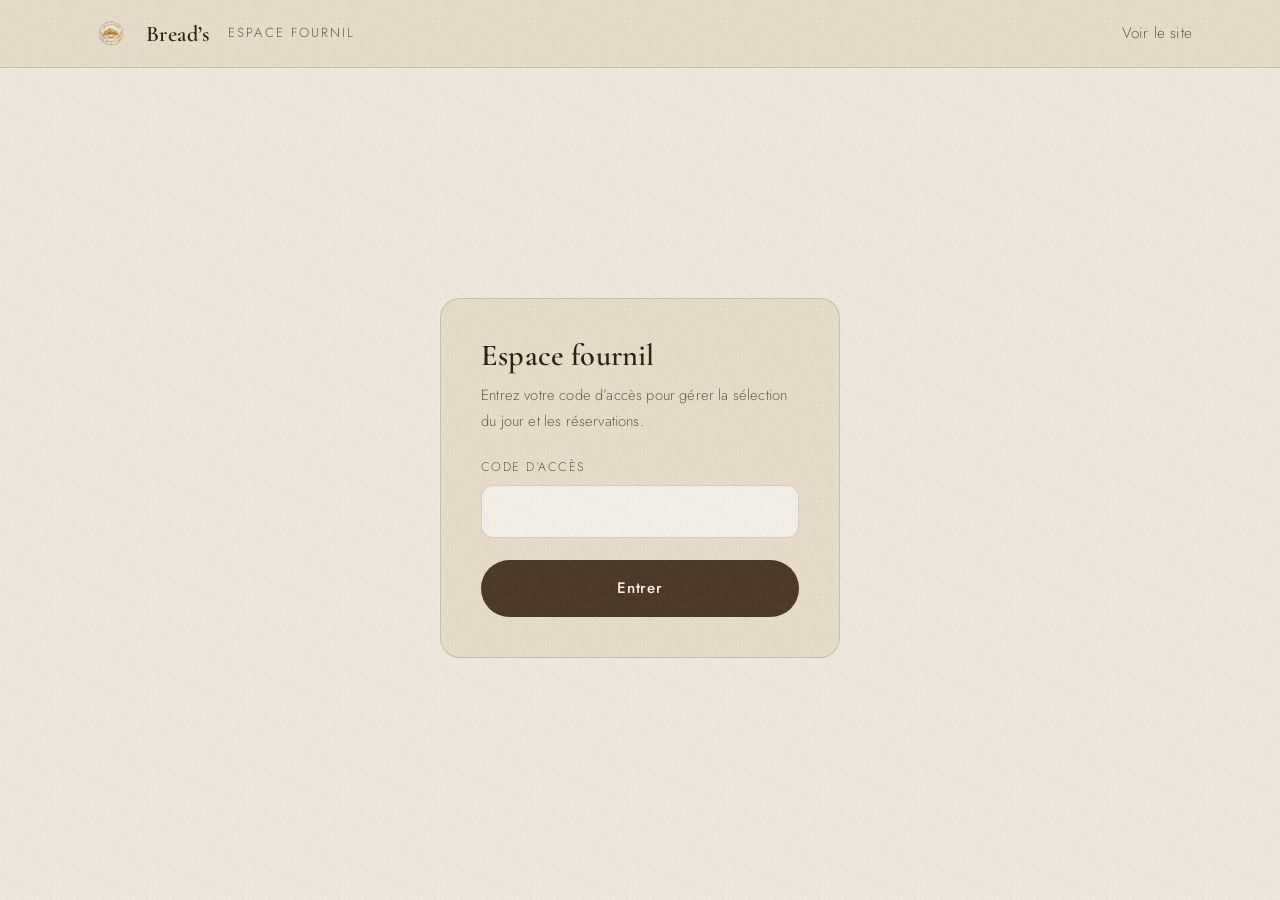
<file: admin.html>
<!doctype html>
<html lang="fr">
<head>
  <meta charset="utf-8">
  <meta name="viewport" content="width=device-width, initial-scale=1">
  <title>Espace fournil · Boulangerie Bread's</title>
  <meta name="robots" content="noindex, nofollow">
  <meta name="theme-color" content="#F2EBE0">
  <link rel="icon" type="image/webp" href="assets/logo.webp">
  <link rel="preconnect" href="https://fonts.googleapis.com">
  <link rel="preconnect" href="https://fonts.gstatic.com" crossorigin>
  <link href="https://fonts.googleapis.com/css2?family=Cormorant+Garamond:ital,wght@0,500;0,600;1,500&family=Jost:wght@300;400;500&display=swap" rel="stylesheet">
  <link rel="stylesheet" href="css/styles.css">
  <link rel="stylesheet" href="css/admin.css">
</head>
<body class="admin-page">

  <header class="admin-header">
    <div class="container admin-header-inner">
      <a class="brand" href="index.html" aria-label="Retour au site">
        <img src="assets/logo.webp" alt="" width="46" height="46">
        <span class="brand-name">Bread&rsquo;s</span>
      </a>
      <p class="admin-title">Espace fournil</p>
      <a class="link-quiet" href="index.html">Voir le site</a>
    </div>
  </header>

  <!-- Écran de verrouillage -->
  <main class="admin-lock container" id="admin-lock">
    <form class="lock-card" id="lock-form">
      <h1>Espace fournil</h1>
      <p>Entrez votre code d&rsquo;accès pour gérer la sélection du jour et les réservations.</p>
      <div class="field">
        <label for="lock-pin">Code d&rsquo;accès</label>
        <input id="lock-pin" type="password" inputmode="numeric" autocomplete="off" required>
      </div>
      <p class="reserve-error" id="lock-error" role="alert" hidden>Code incorrect.</p>
      <button class="btn btn-solid" type="submit">Entrer</button>
    </form>
  </main>

  <!-- Application -->
  <main class="admin-app container" id="admin-app" hidden>

    <p class="demo-note">Mode démo&nbsp;: les données sont enregistrées dans ce navigateur uniquement.</p>

    <div class="admin-tabs" role="tablist" aria-label="Sections">
      <button class="admin-tab is-active" type="button" role="tab" aria-selected="true" data-tab="orders" id="tab-orders">
        Commandes <span class="tab-badge" id="orders-badge" hidden></span>
      </button>
      <button class="admin-tab" type="button" role="tab" aria-selected="false" data-tab="products" id="tab-products">
        Produits du jour
      </button>
      <button class="admin-tab" type="button" role="tab" aria-selected="false" data-tab="requests" id="tab-requests">
        Demandes sur-mesure <span class="tab-badge" id="requests-badge" hidden></span>
      </button>
    </div>

    <!-- Commandes / réservations -->
    <section class="admin-panel" id="panel-orders" role="tabpanel" aria-labelledby="tab-orders">
      <div class="panel-head">
        <h2>Réservations</h2>
        <div class="chip-row" id="orders-filter">
          <button class="chip is-active" type="button" data-filter="active">En cours</button>
          <button class="chip" type="button" data-filter="history">Historique</button>
        </div>
      </div>
      <div class="orders-list" id="orders-list"></div>
      <p class="admin-empty" id="orders-empty" hidden>Aucune réservation pour le moment.</p>
    </section>

    <!-- Produits du jour -->
    <section class="admin-panel" id="panel-products" role="tabpanel" aria-labelledby="tab-products" hidden>
      <div class="panel-head">
        <h2>Sélection du jour</h2>
        <button class="btn btn-solid btn-sm" type="button" id="product-add">Ajouter un produit</button>
      </div>
      <p class="panel-hint">Ce que vous activez ici apparaît immédiatement dans «&nbsp;La sélection du jour&nbsp;» du site.</p>
      <div class="products-list" id="products-list"></div>
    </section>

    <!-- Demandes sur-mesure -->
    <section class="admin-panel" id="panel-requests" role="tabpanel" aria-labelledby="tab-requests" hidden>
      <div class="panel-head">
        <h2>Demandes sur-mesure</h2>
      </div>
      <p class="panel-hint">Les projets envoyés depuis «&nbsp;Le gâteau de vos grands jours&nbsp;»&nbsp;: rappelez le client pour en discuter, puis marquez la demande traitée.</p>
      <div class="orders-list" id="requests-list"></div>
      <p class="admin-empty" id="requests-empty" hidden>Aucune demande pour le moment.</p>
    </section>
  </main>

  <!-- Fiche produit (création / édition) -->
  <dialog class="reserve" id="product-dialog" aria-labelledby="product-dialog-title">
    <button class="reserve-close" type="button" id="product-dialog-close" aria-label="Fermer">
      <svg class="icon" viewBox="0 0 24 24" aria-hidden="true"><path d="M6 6l12 12M18 6 6 18"/></svg>
    </button>
    <h2 id="product-dialog-title">Produit</h2>
    <form id="product-form">
      <input type="hidden" name="id">
      <div class="field">
        <label for="pf-name">Nom&nbsp;*</label>
        <input id="pf-name" name="name" type="text" required>
      </div>
      <div class="field">
        <label for="pf-desc">Description courte</label>
        <input id="pf-desc" name="desc" type="text">
      </div>
      <div class="field-row">
        <div class="field">
          <label for="pf-price">Prix (€)&nbsp;*</label>
          <input id="pf-price" name="price" type="number" min="0" step="0.01" required>
        </div>
        <div class="field">
          <label for="pf-stock">Quantité du jour&nbsp;*</label>
          <input id="pf-stock" name="stock" type="number" min="0" step="1" required>
        </div>
      </div>
      <div class="field">
        <label for="pf-photo">Photo (URL)</label>
        <input id="pf-photo" name="photo" type="url" placeholder="https://…">
      </div>
      <div class="field field-check">
        <label><input id="pf-visible" name="visible" type="checkbox" checked> Visible sur le site</label>
      </div>
      <button class="btn btn-solid reserve-submit" type="submit">Enregistrer</button>
    </form>
  </dialog>

  <script src="js/store.js" defer></script>
  <script src="js/admin.js" defer></script>
</body>
</html>
</file>
<file: css/styles.css>
/* ==========================================================================
   Boulangerie Bread's — one-page artisanale beige & premium
   ========================================================================== */

/* ---------- Tokens ---------- */
:root {
  --bg: #F2EBE0;
  --bg-2: #E9DECB;
  --cream: #FBF6EC;
  --accent: #4A3826;             /* brun foncé — boutons et accents forts */
  --accent-strong: #8A5D24;      /* caramel lisible sur beige */
  --accent-deep: #8A5D24;        /* caramel lisible sur crème */
  --ink: #2B2014;
  --ink-dark: #33271B;
  --muted: #6B5B45;              /* ≥ 5:1 sur --bg et --bg-2 */
  --muted-dark: #6B5B45;         /* ≥ 5:1 sur --cream */
  --hairline: rgba(51, 39, 27, 0.16);
  --hairline-dark: rgba(51, 39, 27, 0.18);

  --font-display: "Cormorant Garamond", Georgia, serif;
  --font-body: "Jost", "Avenir Next", Avenir, sans-serif;

  --ease: cubic-bezier(0.22, 1, 0.36, 1);     /* ease-out-quint */

  --container: 1200px;
  --gutter: clamp(20px, 4vw, 48px);
  --section-y: clamp(96px, 14vh, 168px);

  --radius-md: 20px;
  --radius-lg: 28px;

  --z-header: 20;
  --z-grain: 40;
}

/* ---------- Reset & base ---------- */
*, *::before, *::after { box-sizing: border-box; }

/* l'attribut hidden doit gagner sur tout display posé en CSS */
[hidden] { display: none !important; }

html {
  scroll-behavior: smooth;
}

body {
  margin: 0;
  background-color: var(--bg);
  color: var(--ink);
  font-family: var(--font-body);
  font-weight: 300;
  font-size: 1.0625rem;
  line-height: 1.75;
  letter-spacing: 0.01em;
  font-kerning: normal;
  -webkit-font-smoothing: antialiased;
  text-rendering: optimizeLegibility;
}

/* Grain subtil sur toute la page (au-dessus du contenu, sous les dialogs) */
body::after {
  content: "";
  position: fixed;
  inset: 0;
  background: url("../assets/grain.png") repeat;
  opacity: 0.5;
  pointer-events: none;
  z-index: var(--z-grain);
}

img { display: block; max-width: 100%; height: auto; }

h1, h2, h3 {
  font-family: var(--font-display);
  font-weight: 600;
  line-height: 1.12;
  margin: 0;
  text-wrap: balance;
}

p { margin: 0; max-width: 65ch; }

a { color: inherit; text-decoration: none; }

button {
  font: inherit;
  color: inherit;
  background: none;
  border: none;
  padding: 0;
  cursor: pointer;
}

ul, ol { margin: 0; padding: 0; list-style: none; }

figure { margin: 0; }

:focus-visible {
  outline: 2px solid var(--accent);
  outline-offset: 3px;
  border-radius: 4px;
}

::selection { background: var(--accent); color: var(--bg); }

.container {
  max-width: var(--container);
  margin-inline: auto;
  padding-inline: var(--gutter);
}

.section { padding-block: var(--section-y); }
.section-espresso { background-color: var(--bg-2); }

section[id] { scroll-margin-top: 96px; }

.visually-hidden {
  position: absolute;
  width: 1px; height: 1px;
  margin: -1px; padding: 0;
  overflow: hidden;
  clip-path: inset(50%);
  white-space: nowrap;
}

.skip-link {
  position: absolute;
  top: -100%;
  left: 16px;
  z-index: 60;
  padding: 0.75rem 1.5rem;
  background: var(--accent);
  color: var(--bg);
  border-radius: 999px;
  font-weight: 500;
}
.skip-link:focus-visible { top: 12px; }

.icon {
  width: 1.25em;
  height: 1.25em;
  fill: none;
  stroke: currentColor;
  stroke-width: 1.5;
  stroke-linecap: round;
  stroke-linejoin: round;
  flex-shrink: 0;
}

/* ---------- Composants partagés ---------- */
.badge {
  display: inline-flex;
  align-items: center;
  padding: 0.5rem 1.15rem;
  border: 1px solid var(--hairline);
  border-radius: 999px;
  font-size: 0.72rem;
  font-weight: 400;
  letter-spacing: 0.18em;
  text-transform: uppercase;
  color: var(--muted);
}
.badge-dark {
  border-color: var(--hairline-dark);
  color: var(--muted-dark);
}

.btn {
  display: inline-flex;
  align-items: center;
  justify-content: center;
  gap: 0.6rem;
  min-height: 44px;
  padding: 0.95rem 2.2rem;
  border-radius: 999px;
  font-weight: 500;
  font-size: 0.95rem;
  letter-spacing: 0.05em;
  transition: background-color 0.4s var(--ease), color 0.4s var(--ease),
              border-color 0.4s var(--ease), transform 0.4s var(--ease),
              box-shadow 0.4s var(--ease);
}
.btn:hover { transform: translateY(-2px); }
.btn:active { transform: translateY(0); }

.btn-solid {
  background: var(--accent);
  color: var(--cream);
}
.btn-solid:hover {
  background: #5E4731;
  box-shadow: 0 8px 24px rgba(74, 56, 38, 0.3);
}

.btn-outline {
  border: 1px solid rgba(51, 39, 27, 0.45);
  color: var(--ink);
}
.btn-outline:hover {
  border-color: var(--accent);
  color: var(--accent-strong);
}

.btn-sm { padding: 0.55rem 1.4rem; font-size: 0.85rem; }

.link-quiet {
  display: inline-flex;
  align-items: center;
  gap: 0.45rem;
  color: var(--muted);
  font-size: 0.95rem;
  border-bottom: 1px solid transparent;
  transition: color 0.4s var(--ease), border-color 0.4s var(--ease);
}
.link-quiet:hover { color: var(--accent-strong); border-color: currentColor; }

.lead {
  font-size: clamp(1.05rem, 1.4vw, 1.2rem);
  line-height: 1.75;
  color: rgba(43, 32, 20, 0.88);
}

.cta-row {
  display: flex;
  flex-wrap: wrap;
  gap: 16px;
}
.cta-row-center { justify-content: center; }

.section-head { margin-bottom: clamp(40px, 6vw, 72px); }
.section-head .badge { margin-bottom: 22px; }
.section-head h2 { font-size: clamp(2.1rem, 4.5vw, 3.25rem); }

.section-head-split {
  display: flex;
  flex-wrap: wrap;
  align-items: flex-end;
  justify-content: space-between;
  gap: 24px;
}

/* Cadre en arche */
.arch {
  border-radius: 999px 999px var(--radius-lg) var(--radius-lg);
  overflow: hidden;
}
.arch img,
.arch video {
  width: 100%;
  height: 100%;
  object-fit: cover;
}

/* ---------- Header ---------- */
.site-header {
  position: fixed;
  inset-inline: 0;
  top: 0;
  z-index: var(--z-header);
  transition: background-color 0.5s var(--ease), border-color 0.5s var(--ease);
  border-bottom: 1px solid transparent;
}
.site-header.scrolled {
  background: rgba(242, 235, 224, 0.92);
  backdrop-filter: blur(12px);
  -webkit-backdrop-filter: blur(12px);
  border-bottom-color: var(--hairline);
}

.header-inner {
  display: flex;
  align-items: center;
  justify-content: space-between;
  gap: 24px;
  height: 80px;
}

.brand {
  display: inline-flex;
  align-items: center;
  gap: 12px;
}
.brand img { border-radius: 50%; }
.brand-name {
  font-family: var(--font-display);
  font-weight: 600;
  font-size: 1.4rem;
  letter-spacing: 0.02em;
}

.nav-links {
  display: none;
  gap: clamp(20px, 3vw, 40px);
}
.nav-links a {
  font-size: 0.9rem;
  letter-spacing: 0.06em;
  color: rgba(43, 32, 20, 0.82);
  padding: 0.5rem 0.2rem;
  border-bottom: 1px solid transparent;
  transition: color 0.4s var(--ease), border-color 0.4s var(--ease);
}
.nav-links a:hover { color: var(--accent-strong); border-bottom-color: var(--accent); }

@media (min-width: 860px) {
  .nav-links { display: flex; }
}

/* ---------- 1. Hero ---------- */
.hero {
  padding-top: clamp(132px, 20vh, 200px);
  padding-bottom: clamp(56px, 8vh, 88px);
  background:
    radial-gradient(60% 50% at 78% 28%, rgba(201, 149, 80, 0.10), transparent 70%),
    var(--bg);
}

.hero-grid {
  display: grid;
  gap: clamp(48px, 7vw, 80px);
  align-items: center;
}
@media (min-width: 900px) {
  .hero-grid { grid-template-columns: 1.08fr 0.92fr; }
}

.hero-copy .badge { margin-bottom: 26px; }

.hero h1 {
  font-size: clamp(2.6rem, 5.6vw, 4.25rem);
  margin-bottom: 24px;
}
.hero h1 em {
  font-style: italic;
  color: var(--accent-strong);
}

.hero .lead { margin-bottom: 36px; }

.arch-hero {
  width: min(100%, 440px);
  aspect-ratio: 4 / 5;
  margin-inline: auto;
  box-shadow: 0 32px 80px rgba(51, 39, 27, 0.28);
}
@media (min-width: 900px) {
  .arch-hero { margin-inline-end: 0; }
}

/* Ligne de preuve sociale */
.proof-line {
  margin-top: clamp(56px, 9vh, 96px);
  padding-top: 32px;
  border-top: 1px solid var(--hairline);
  display: flex;
  flex-wrap: wrap;
  align-items: center;
  gap: clamp(24px, 4vw, 56px);
}

.proof-item {
  display: flex;
  align-items: center;
  gap: 16px;
  color: var(--ink);
  font-size: 1.05rem;
}
.proof-item .icon { width: 1.5em; height: 1.5em; color: var(--accent); }
.proof-item p { display: flex; flex-direction: column; line-height: 1.4; }
.proof-sub {
  font-size: 0.78rem;
  letter-spacing: 0.12em;
  text-transform: uppercase;
  color: var(--muted);
  margin-top: 2px;
}
.proof-num {
  font-family: var(--font-display);
  font-weight: 600;
  font-size: 1.6rem;
  line-height: 1.1;
  color: var(--accent-strong);
  font-variant-numeric: tabular-nums;
}
.proof-item:last-child p { line-height: 1.2; }

.proof-sep {
  width: 1px;
  height: 44px;
  background: var(--hairline);
}

/* Mobile : trois lignes compactes séparées par un filet,
   intitulé et détail sur la même ligne */
@media (max-width: 700px) {
  .proof-sep { display: none; }
  .proof-line {
    flex-direction: column;
    align-items: stretch;
    gap: 0;
    padding-top: 6px;
  }
  .proof-item {
    padding-block: 14px;
    border-bottom: 1px solid var(--hairline);
  }
  .proof-item:last-child { border-bottom: 0; }
  .proof-item p {
    flex-direction: row;
    align-items: baseline;
    flex-wrap: wrap;
    column-gap: 12px;
  }
  .proof-sub { margin-top: 0; }
  .avatar-stack img { width: 32px; height: 32px; }
}

.avatar-stack { display: flex; }
.avatar-stack img {
  width: 40px;
  height: 40px;
  border-radius: 50%;
  border: 2px solid var(--accent);
  object-fit: cover;
}
.avatar-stack img + img { margin-left: -12px; }

/* ---------- 2. À propos ---------- */
.about-grid {
  display: grid;
  gap: clamp(72px, 9vw, 110px);
  align-items: center;
}
@media (min-width: 900px) {
  .about-grid { grid-template-columns: 1.02fr 0.98fr; }
}

.about-visual {
  position: relative;
  margin-bottom: clamp(48px, 9vw, 56px);
}

.about-photo-main {
  width: 80%;
  border-radius: 32px 140px 32px 32px;
  overflow: hidden;
}
.about-photo-main img { width: 100%; height: auto; }

.about-photo-offset {
  position: absolute;
  right: 0;
  bottom: clamp(-64px, -7vw, -40px);
  width: 52%;
  border-radius: var(--radius-md);
  overflow: hidden;
  border: 10px solid var(--bg-2);
  box-shadow: 0 24px 60px rgba(51, 39, 27, 0.25);
  will-change: transform;
}

.badge-circle {
  position: absolute;
  top: 4%;
  right: 2%;
  width: 124px;
  height: 124px;
  border-radius: 50%;
  background: var(--accent);
  color: var(--cream);
  display: flex;
  flex-direction: column;
  align-items: center;
  justify-content: center;
  text-align: center;
  gap: 2px;
  box-shadow: 0 16px 40px rgba(51, 39, 27, 0.3);
}
.badge-circle-num {
  font-family: var(--font-display);
  font-weight: 600;
  font-size: 1.75rem;
  line-height: 1;
}
.badge-circle-sub {
  font-size: 0.66rem;
  letter-spacing: 0.14em;
  text-transform: uppercase;
  font-weight: 500;
}

.about-copy .badge { margin-bottom: 22px; }
.about-copy h2 {
  font-size: clamp(2.1rem, 4.5vw, 3.25rem);
  margin-bottom: 26px;
}
.about-copy p:not(.badge) { color: rgba(43, 32, 20, 0.88); }

/* ---------- 3. Nos produits ---------- */
.product-grid {
  display: grid;
  gap: clamp(20px, 3.5vw, 36px);
}
@media (min-width: 700px) {
  .product-grid {
    grid-template-columns: 1fr 1fr;
  }
  /* décalage en margin (pas en transform : réservé à l'animation de révélation) */
  .product-card:nth-child(even) {
    margin-top: clamp(32px, 5vw, 72px);
  }
}

.product-card {
  position: relative;
  aspect-ratio: 4 / 5;
  border-radius: var(--radius-lg);
  overflow: hidden;
  isolation: isolate;
}
.product-card img {
  position: absolute;
  inset: 0;
  width: 100%;
  height: 100%;
  object-fit: cover;
  transition: transform 0.6s var(--ease);
}
.product-card:hover img,
.product-card:focus-within img { transform: scale(1.05); }

.product-card::after {
  content: "";
  position: absolute;
  inset: 0;
  background: linear-gradient(180deg, rgba(22, 18, 14, 0.45) 0%, rgba(22, 18, 14, 0.05) 28%, rgba(22, 18, 14, 0.05) 45%, rgba(22, 18, 14, 0.88) 100%);
  pointer-events: none;
}

.product-num {
  position: absolute;
  top: 20px;
  left: 28px;
  z-index: 1;
  font-family: var(--font-display);
  font-weight: 600;
  font-size: clamp(3.25rem, 6vw, 4.75rem);
  line-height: 1;
  color: rgba(219, 171, 102, 0.85);
  text-shadow: 0 2px 24px rgba(22, 18, 14, 0.7);
}

.product-label {
  position: absolute;
  inset-inline: 0;
  bottom: 0;
  z-index: 1;
  padding: clamp(22px, 3.5vw, 34px);
}
.product-label h3 {
  font-size: clamp(1.7rem, 3vw, 2.25rem);
  margin-bottom: 6px;
}
.product-label p {
  font-size: 0.95rem;
  color: rgba(245, 240, 232, 0.78);
}

/* ---------- 4. Sur-mesure (respiration crème) ---------- */
.section-cream {
  background: var(--cream);
  color: var(--ink-dark);
  border-radius: clamp(44px, 7vw, 96px);
  margin-inline: clamp(10px, 1.8vw, 28px);
}

.custom-grid {
  display: grid;
  gap: clamp(48px, 7vw, 96px);
  align-items: center;
}
@media (min-width: 900px) {
  .custom-grid { grid-template-columns: 0.88fr 1.12fr; }
}

.arch-custom {
  width: min(100%, 420px);
  aspect-ratio: 3 / 4;
  margin-inline: auto;
  box-shadow: 0 28px 64px rgba(51, 39, 27, 0.22);
}

.custom-copy .badge { margin-bottom: 22px; }
.custom-copy h2 {
  font-size: clamp(2.1rem, 4.5vw, 3.25rem);
  margin-bottom: 26px;
}
.custom-copy > p:not(.badge) {
  color: rgba(51, 39, 27, 0.85);
  margin-bottom: clamp(36px, 5vw, 56px);
}

.steps {
  display: grid;
  gap: 28px;
  margin-bottom: clamp(40px, 5vw, 56px);
  counter-reset: none;
}
@media (min-width: 700px) {
  .steps { grid-template-columns: repeat(3, 1fr); gap: clamp(20px, 3vw, 36px); }
}

.steps li {
  border-top: 1px solid var(--hairline-dark);
  padding-top: 20px;
}
.step-num {
  display: block;
  font-family: var(--font-display);
  font-weight: 600;
  font-size: clamp(2.4rem, 4vw, 3.1rem);
  line-height: 1;
  color: var(--accent-deep);
  opacity: 0.9;
  margin-bottom: 12px;
}
.steps h3 {
  font-family: var(--font-body);
  font-weight: 500;
  font-size: 1rem;
  letter-spacing: 0.04em;
  margin-bottom: 4px;
}
.steps p {
  font-size: 0.92rem;
  color: var(--muted-dark);
  line-height: 1.6;
}

/* ---------- 5. Galerie ---------- */
.masonry {
  columns: 1;
  column-gap: 20px;
}
@media (min-width: 560px) { .masonry { columns: 2; } }
@media (min-width: 960px) { .masonry { columns: 3; } }

.masonry-item {
  display: block;
  width: 100%;
  margin-bottom: 20px;
  border-radius: var(--radius-md);
  overflow: hidden;
  break-inside: avoid;
  cursor: zoom-in;
}
.masonry-item img {
  width: 100%;
  height: auto;
  transition: transform 0.6s var(--ease);
}
.masonry-item:hover img,
.masonry-item:focus-visible img { transform: scale(1.05); }

.ratio-45 img { aspect-ratio: 4 / 5; object-fit: cover; }
.ratio-11 img { aspect-ratio: 1 / 1; object-fit: cover; }
.ratio-34 img { aspect-ratio: 3 / 4; object-fit: cover; }
.ratio-43 img { aspect-ratio: 4 / 3; object-fit: cover; }

/* ---------- 6. Avis Google ---------- */
.reviews-head {
  text-align: center;
  display: flex;
  flex-direction: column;
  align-items: center;
}

.reviews-score {
  margin-top: 18px;
  display: flex;
  flex-wrap: wrap;
  justify-content: center;
  align-items: baseline;
  gap: 8px 14px;
  font-size: 0.95rem;
  letter-spacing: 0.04em;
  color: var(--muted);
}

.review-stars {
  color: var(--accent-strong);
  font-size: 0.92rem;
  letter-spacing: 0.2em;
}
.review-stars .star-off { opacity: 0.3; }

/* Défilement continu, deux rangées en sens opposés */
.reviews-marquee {
  margin-top: clamp(40px, 6vw, 64px);
  display: grid;
  gap: clamp(16px, 2vw, 24px);
  overflow-x: auto;
}
.reviews-marquee.is-looping {
  overflow: hidden;
  -webkit-mask-image: linear-gradient(90deg, transparent, #000 8%, #000 92%, transparent);
  mask-image: linear-gradient(90deg, transparent, #000 8%, #000 92%, transparent);
}

.reviews-track {
  display: flex;
  width: max-content;
  margin: 0;
  padding: 0;
  list-style: none;
}
.reviews-track.is-looping { animation: reviews-scroll 90s linear infinite; }
.reviews-track-reverse.is-looping {
  animation-direction: reverse;
  animation-duration: 78s;
}
.reviews-marquee:hover .reviews-track,
.reviews-marquee:focus-within .reviews-track {
  animation-play-state: paused;
}

@keyframes reviews-scroll {
  to { transform: translateX(-50%); }
}

.review-card {
  width: min(21rem, 78vw);
  margin-right: clamp(16px, 2vw, 24px);
  flex: none;
  display: flex;
  flex-direction: column;
  gap: 12px;
  padding: 26px 28px;
  background: rgba(255, 255, 255, 0.55);
  border: 1px solid var(--hairline);
  border-radius: var(--radius-md);
}

.review-head {
  display: flex;
  align-items: center;
  gap: 12px;
}
.review-avatar {
  width: 44px;
  height: 44px;
  border-radius: 50%;
  background: var(--av, var(--accent-deep));
  color: #F7F1E6;
  display: grid;
  place-items: center;
  font-weight: 500;
  font-size: 1.05rem;
  flex: none;
}
.review-name {
  display: block;
  font-weight: 500;
  font-size: 0.98rem;
  letter-spacing: 0.03em;
}
.review-date {
  display: block;
  font-size: 0.76rem;
  letter-spacing: 0.12em;
  text-transform: uppercase;
  color: var(--muted);
}
.review-card p {
  font-size: 0.95rem;
  line-height: 1.65;
  color: rgba(43, 32, 20, 0.86);
}

@media (prefers-reduced-motion: reduce) {
  .reviews-track.is-looping { animation: none; }
}

/* ---------- 7. Bandeau final ---------- */
.finale { text-align: center; }

.finale-inner h2 {
  display: flex;
  flex-direction: column;
  align-items: center;
  gap: 10px;
  margin-bottom: 28px;
}
.finale-city {
  font-size: clamp(3.25rem, 10vw, 6rem);
  letter-spacing: 0.02em;
  line-height: 1;
}
.finale-zip {
  font-family: var(--font-body);
  font-weight: 400;
  font-size: 0.85rem;
  letter-spacing: 0.32em;
  text-transform: uppercase;
  color: var(--accent-strong);
}
.finale .lead {
  margin-inline: auto;
  margin-bottom: 40px;
}

/* ---------- Footer ---------- */
.site-footer {
  border-top: 1px solid var(--hairline);
  background: var(--bg);
  padding-top: clamp(56px, 8vw, 88px);
}

.footer-grid {
  display: grid;
  gap: clamp(36px, 5vw, 56px);
  padding-bottom: clamp(48px, 6vw, 72px);
}
@media (min-width: 760px) {
  .footer-grid { grid-template-columns: 1.4fr 1fr 1fr 1fr; }
}

.footer-brand img { border-radius: 50%; margin-bottom: 18px; }
.footer-brand p { color: var(--muted); font-size: 0.95rem; line-height: 1.7; }

.footer-col h3 {
  font-family: var(--font-body);
  font-weight: 500;
  font-size: 0.78rem;
  letter-spacing: 0.18em;
  text-transform: uppercase;
  color: var(--muted);
  margin-bottom: 16px;
}
.footer-col p { font-size: 0.98rem; line-height: 1.8; }
.footer-col a { border-bottom: 1px solid transparent; transition: color 0.4s var(--ease), border-color 0.4s var(--ease); }
.footer-col a:hover { color: var(--accent-strong); border-bottom-color: currentColor; }

.socials {
  display: flex;
  gap: 8px;
  margin-top: 16px;
}
.socials a {
  display: grid;
  place-items: center;
  width: 44px;
  height: 44px;
  border: 1px solid var(--hairline);
  border-radius: 50%;
  color: var(--muted);
  transition: color 0.4s var(--ease), border-color 0.4s var(--ease);
}
.socials a:hover { color: var(--accent-strong); border-color: var(--accent); }

.footer-bottom {
  display: flex;
  flex-wrap: wrap;
  align-items: center;
  justify-content: space-between;
  gap: 12px;
  padding-block: 24px;
  border-top: 1px solid var(--hairline);
}
.footer-bottom p, .footer-bottom button {
  font-size: 0.85rem;
  color: var(--muted);
}
.footer-bottom button:hover { color: var(--accent-strong); }

/* ---------- Lightbox ---------- */
.lightbox {
  background: transparent;
  border: none;
  padding: 0;
  max-width: none;
  max-height: none;
  width: 100%;
  height: 100dvh;
  display: none;
  align-items: center;
  justify-content: center;
  color: #F2EBE0;
}
.lightbox[open] { display: flex; }
.lightbox::backdrop { background: rgba(13, 10, 7, 0.93); }

.lightbox figure {
  display: flex;
  flex-direction: column;
  align-items: center;
  gap: 16px;
  max-width: min(1100px, 88vw);
}
.lightbox img {
  max-width: 100%;
  max-height: 78dvh;
  width: auto;
  height: auto;
  border-radius: var(--radius-md);
}
.lightbox figcaption {
  font-size: 0.92rem;
  color: rgba(242, 235, 224, 0.8);
  text-align: center;
}

.lightbox-close,
.lightbox-nav {
  position: fixed;
  z-index: 2;
  display: grid;
  place-items: center;
  width: 48px;
  height: 48px;
  border-radius: 50%;
  border: 1px solid rgba(245, 240, 232, 0.35);
  background: rgba(22, 18, 14, 0.55);
  color: #F2EBE0;
  transition: border-color 0.3s var(--ease), color 0.3s var(--ease), background-color 0.3s var(--ease);
}
.lightbox-close:hover,
.lightbox-nav:hover { border-color: #DBAB66; color: #DBAB66; }

.lightbox-close { top: 20px; right: 20px; }
.lightbox-prev { left: 16px; top: 50%; translate: 0 -50%; }
.lightbox-next { right: 16px; top: 50%; translate: 0 -50%; }

/* ---------- Mentions légales ---------- */
.legal {
  background: var(--bg-2);
  color: var(--ink);
  border: 1px solid var(--hairline);
  border-radius: var(--radius-md);
  padding: clamp(28px, 5vw, 44px);
  max-width: min(520px, 90vw);
}
.legal::backdrop { background: rgba(13, 10, 7, 0.85); }
.legal h2 { font-size: 1.6rem; margin-bottom: 18px; }
.legal p { color: var(--muted); font-size: 0.95rem; margin-bottom: 14px; }
.legal button { margin-top: 12px; }

/* ---------- 3bis. Sélection du jour (click & collect) ---------- */
.selection-date {
  font-family: var(--font-display);
  font-style: italic;
  font-size: 1.2rem;
  color: var(--accent-strong);
}

.selection-intro {
  color: var(--muted);
  max-width: 52ch;
  margin-bottom: clamp(32px, 5vw, 48px);
}

.selection-grid {
  list-style: none;
  margin: 0;
  padding: 0;
  display: grid;
  grid-template-columns: repeat(auto-fill, minmax(250px, 1fr));
  gap: clamp(16px, 2.5vw, 28px);
}

.selection-empty {
  color: var(--muted);
  font-family: var(--font-display);
  font-style: italic;
  font-size: 1.3rem;
  text-align: center;
  max-width: none;
  padding: clamp(32px, 6vw, 64px) 0;
}

.sel-card {
  display: flex;
  flex-direction: column;
  background: rgba(255, 255, 255, 0.55);
  border: 1px solid var(--hairline);
  border-radius: var(--radius-md);
  overflow: hidden;
}
.sel-card img {
  width: 100%;
  aspect-ratio: 4 / 3;
  object-fit: cover;
}
.sel-card.is-out img {
  filter: grayscale(0.8);
  opacity: 0.45;
}

.sel-body {
  display: flex;
  flex-direction: column;
  gap: 10px;
  padding: 18px 20px 20px;
  flex: 1;
}
.sel-body h3 { font-size: 1.35rem; }
.sel-desc {
  font-size: 0.9rem;
  line-height: 1.55;
  color: var(--muted);
}

.sel-meta {
  display: flex;
  justify-content: space-between;
  align-items: baseline;
  gap: 12px;
  margin-top: auto;
}
.sel-price {
  font-family: var(--font-display);
  font-size: 1.35rem;
  font-weight: 600;
  color: var(--accent-strong);
}
.sel-stock {
  font-size: 0.74rem;
  letter-spacing: 0.1em;
  text-transform: uppercase;
  color: var(--muted);
}
.sel-stock.is-low { color: var(--accent-strong); }
.sel-stock.is-out { color: #A4533F; }

.sel-actions {
  display: flex;
  align-items: center;
  justify-content: space-between;
  gap: 12px;
}
.sel-out-label {
  font-size: 0.82rem;
  letter-spacing: 0.12em;
  text-transform: uppercase;
  color: var(--muted);
}

.qty {
  display: inline-flex;
  align-items: center;
  border: 1px solid var(--hairline);
  border-radius: 999px;
}
.qty button {
  width: 40px;
  height: 40px;
  display: grid;
  place-items: center;
  font-size: 1.15rem;
  line-height: 1;
  border-radius: 999px;
  transition: background-color 0.3s var(--ease);
}
.qty button:hover:not(:disabled) { background: rgba(51, 39, 27, 0.07); }
.qty button:disabled { opacity: 0.3; cursor: default; }
.qty-num {
  min-width: 30px;
  text-align: center;
  font-weight: 500;
  font-variant-numeric: tabular-nums;
}
.sel-line {
  font-size: 0.92rem;
  color: var(--muted);
  font-variant-numeric: tabular-nums;
}

/* Barre de panier */
.cart-bar {
  position: fixed;
  inset-inline: 0;
  bottom: 0;
  z-index: 30;
  background: rgba(242, 235, 224, 0.94);
  border-top: 1px solid var(--hairline);
  backdrop-filter: blur(12px);
  -webkit-backdrop-filter: blur(12px);
}
.cart-bar-inner {
  display: flex;
  align-items: center;
  justify-content: space-between;
  gap: 16px;
  padding-block: 14px;
}
.cart-summary { font-size: 0.98rem; }
.cart-summary strong { color: var(--accent-strong); font-weight: 500; }
body.has-cart-bar { padding-bottom: 84px; }

/* Dialog de réservation */
.reserve {
  background: var(--bg-2);
  color: var(--ink);
  border: 1px solid var(--hairline);
  border-radius: var(--radius-md);
  padding: clamp(28px, 5vw, 44px);
  width: min(560px, 92vw);
  max-height: 90vh;
  overflow-y: auto;
}
.reserve::backdrop { background: rgba(13, 10, 7, 0.85); }
.reserve h2 { font-size: 1.9rem; margin-bottom: 18px; }

.reserve-close {
  position: absolute;
  top: 18px;
  right: 18px;
  width: 40px;
  height: 40px;
  display: grid;
  place-items: center;
  border-radius: 50%;
  border: 1px solid var(--hairline);
  transition: background-color 0.3s var(--ease);
}
.reserve-close:hover { background: rgba(51, 39, 27, 0.07); }

.reserve-recap {
  list-style: none;
  margin: 0 0 12px;
  padding: 0 0 12px;
  border-bottom: 1px solid var(--hairline);
  display: grid;
  gap: 6px;
}
.reserve-recap li {
  display: flex;
  justify-content: space-between;
  gap: 12px;
  font-size: 0.95rem;
  color: var(--muted);
  font-variant-numeric: tabular-nums;
}
.reserve-total { font-size: 0.98rem; margin-bottom: 24px; }
.reserve-total strong { color: var(--accent-strong); font-size: 1.15rem; }

.field {
  display: flex;
  flex-direction: column;
  gap: 6px;
  margin-bottom: 16px;
}
.field label {
  font-size: 0.78rem;
  letter-spacing: 0.12em;
  text-transform: uppercase;
  color: var(--muted);
}
.field-opt { text-transform: none; letter-spacing: 0.02em; opacity: 0.75; }
.field input,
.field select,
.field textarea {
  font: inherit;
  color: var(--ink);
  background: rgba(255, 255, 255, 0.6);
  border: 1px solid var(--hairline);
  border-radius: 12px;
  padding: 11px 14px;
}
.field select { background-color: var(--cream); }
.field textarea { resize: vertical; }
.field input::placeholder,
.field textarea::placeholder { color: rgba(107, 91, 69, 0.55); }

.reserve-intro {
  font-size: 0.95rem;
  color: var(--muted);
  margin-bottom: 22px;
  max-width: none;
}

.field-row {
  display: grid;
  grid-template-columns: 1fr 1fr;
  gap: 14px;
}
@media (max-width: 640px) {
  .field-row { grid-template-columns: 1fr; }
}

.reserve-error {
  color: #A6492F;
  font-size: 0.92rem;
  margin-bottom: 14px;
}
.reserve-submit { width: 100%; }
.reserve-hint {
  margin-top: 14px;
  font-size: 0.85rem;
  color: var(--muted);
  text-align: center;
  max-width: none;
}
#reserve-step-done { text-align: center; }
#reserve-step-done h2 { margin-top: 8px; }
#reserve-step-done p { max-width: none; margin-bottom: 12px; }
.reserve-ref strong { color: var(--accent-strong); letter-spacing: 0.08em; }
#reserve-step-done .btn { margin-top: 10px; }

/* ---------- 6bis. Demande sur-mesure (formulaire conversationnel) ---------- */
.request-head {
  display: flex;
  flex-direction: column;
  align-items: center;
  text-align: center;
}
.request-head .selection-intro { margin-inline: auto; }

.convo {
  max-width: 840px;
  margin-inline: auto;
}

/* Une question à la fois */
.convo-step { display: none; }
.convo-step.is-active {
  display: flex;
  flex-direction: column;
  justify-content: center;
  min-height: clamp(360px, 46vh, 460px);
  animation: convo-in 0.55s var(--ease) both;
}
.convo.nav-back .convo-step.is-active { animation-name: convo-in-back; }

@keyframes convo-in {
  from { opacity: 0; transform: translateY(28px); }
  to   { opacity: 1; transform: none; }
}
@keyframes convo-in-back {
  from { opacity: 0; transform: translateY(-28px); }
  to   { opacity: 1; transform: none; }
}

.convo-q {
  display: flex;
  align-items: baseline;
  gap: 12px;
  margin-bottom: clamp(22px, 3.5vw, 32px);
}
.convo-qnum {
  flex: none;
  color: var(--accent-strong);
  font-size: 0.95rem;
  font-variant-numeric: tabular-nums;
  white-space: nowrap;
}
.convo-qtitle {
  font-family: var(--font-body);
  font-weight: 400;
  font-size: clamp(1.3rem, 2.6vw, 1.7rem);
  line-height: 1.4;
  max-width: 56ch;
  text-wrap: balance;
}
.convo-req { color: #A6492F; }

/* Choix façon questionnaire (touches A, B, C…) */
.convo-choices {
  display: grid;
  gap: 12px;
  max-width: 640px;
}
.convo-choice {
  display: flex;
  align-items: center;
  gap: 14px;
  min-height: 54px;
  padding: 12px 18px;
  border: 1px solid rgba(138, 93, 36, 0.55);
  border-radius: 10px;
  background: rgba(255, 255, 255, 0.45);
  color: var(--accent-deep);
  font-size: 1.05rem;
  text-align: left;
  transition: background-color 0.25s var(--ease), box-shadow 0.25s var(--ease), color 0.25s var(--ease);
}
.convo-choice:hover { background: rgba(255, 255, 255, 0.8); }
.convo-choice.is-selected {
  background: #DCCBB2;
  box-shadow: inset 0 0 0 1px var(--accent);
  color: var(--ink);
}
.convo-key {
  flex: none;
  font-size: 0.7rem;
  font-weight: 500;
  letter-spacing: 0.06em;
  border: 1px solid currentColor;
  border-radius: 4px;
  padding: 2px 7px;
  background: rgba(255, 255, 255, 0.7);
  transition: inherit;
}
.convo-choice.is-selected .convo-key {
  background: var(--accent);
  border-color: var(--accent);
  color: var(--cream);
}

.convo-hint-multi {
  margin-top: 12px;
  font-size: 0.88rem;
  color: var(--muted);
  max-width: none;
}

/* Champs texte soulignés */
.convo-input {
  font: inherit;
  font-size: clamp(1.25rem, 2.2vw, 1.55rem);
  font-weight: 300;
  color: var(--ink);
  background: transparent;
  border: 0;
  border-bottom: 1.5px solid rgba(138, 93, 36, 0.6);
  border-radius: 0;
  padding: 10px 2px;
  width: 100%;
  max-width: 640px;
}
.convo-input:focus { outline: none; border-bottom-color: var(--accent); }
.convo-input::placeholder { color: rgba(138, 93, 36, 0.45); }
textarea.convo-input { resize: none; line-height: 1.5; }

.convo-other { margin-top: 2px; font-size: 1.05rem; }

.convo-fields {
  display: grid;
  grid-template-columns: 1fr 1fr;
  gap: clamp(20px, 4vw, 40px);
  max-width: 640px;
}
@media (max-width: 640px) {
  .convo-fields { grid-template-columns: 1fr; }
}
.convo-mini-label {
  display: block;
  font-size: 0.78rem;
  letter-spacing: 0.12em;
  text-transform: uppercase;
  color: var(--muted);
  margin-bottom: 4px;
}

/* Dépôt d'image d'inspiration */
.convo-drop {
  display: flex;
  flex-direction: column;
  align-items: center;
  justify-content: center;
  gap: 10px;
  width: 100%;
  max-width: 640px;
  min-height: 220px;
  padding: 24px;
  border: 2px dashed rgba(138, 93, 36, 0.55);
  border-radius: 14px;
  background: rgba(255, 255, 255, 0.35);
  color: var(--accent-deep);
  text-align: center;
  transition: background-color 0.25s var(--ease), border-color 0.25s var(--ease);
}
.convo-drop:hover,
.convo-drop.is-drag { background: rgba(255, 255, 255, 0.7); border-color: var(--accent); }
.convo-drop-icon { width: 44px; height: 44px; color: var(--ink); }
.convo-drop-hint { font-size: 0.85rem; color: var(--muted); }
.convo-drop-preview { max-height: 150px; border-radius: 8px; }
.convo-drop-name { font-size: 0.85rem; color: var(--muted); }
.convo-drop-remove { margin-top: 12px; font-size: 0.9rem; }

/* Valider / passer */
.convo-actions {
  display: flex;
  align-items: center;
  gap: 16px;
  margin-top: clamp(24px, 4vw, 32px);
}
.convo-ok { min-width: 110px; }
.convo-enter { font-size: 0.9rem; color: var(--muted); }
@media (max-width: 640px) {
  .convo-enter { display: none; } /* pas de touche Entrée au doigt */
}

.convo-error {
  color: #A6492F;
  font-size: 0.92rem;
  margin-top: 14px;
  max-width: none;
}

/* Progression + navigation */
.convo-footer {
  display: flex;
  align-items: center;
  justify-content: space-between;
  gap: 18px;
  padding-top: 18px;
  border-top: 1px solid var(--hairline);
}
.convo-progress {
  display: flex;
  align-items: center;
  gap: 14px;
  font-size: 0.85rem;
  color: var(--muted);
  font-variant-numeric: tabular-nums;
}
.convo-bar {
  width: clamp(90px, 18vw, 180px);
  height: 4px;
  border-radius: 999px;
  background: rgba(51, 39, 27, 0.12);
  overflow: hidden;
}
#convo-bar-fill {
  display: block;
  height: 100%;
  width: 0;
  border-radius: 999px;
  background: var(--accent);
  transition: width 0.4s var(--ease);
}
.convo-nav { display: flex; gap: 8px; }
.convo-nav button {
  width: 42px;
  height: 42px;
  display: grid;
  place-items: center;
  border-radius: 10px;
  background: var(--accent);
  color: var(--cream);
  transition: background-color 0.25s var(--ease), opacity 0.25s var(--ease);
}
.convo-nav button:hover:not(:disabled) { background: #5E4731; }
.convo-nav button:disabled { opacity: 0.35; cursor: default; }

.convo-bottom-hint { margin-top: 22px; }

.request-done {
  text-align: center;
  padding-block: clamp(16px, 3vw, 32px);
}
.request-done h3 {
  font-size: 1.9rem;
  margin-bottom: 14px;
}
.request-done p { max-width: none; margin-bottom: 12px; }
.request-done .btn { margin-top: 12px; }

/* ---------- Apparitions au scroll ---------- */
.js [data-reveal] {
  opacity: 0;
  transform: translateY(24px);
  transition: opacity 0.8s var(--ease), transform 0.8s var(--ease);
  transition-delay: calc(var(--i, 0) * 90ms);
}
.js [data-reveal].is-in {
  opacity: 1;
  transform: none;
}

/* ---------- Intro : le pain se fait trancher ---------- */
.preloader { display: none; }

html.is-preloading { overflow: hidden; }

.js .preloader {
  position: fixed;
  inset: 0;
  z-index: 80;
  display: flex;
  align-items: center;
  justify-content: center;
  background: radial-gradient(120% 90% at 50% 0%, var(--cream) 0%, var(--bg) 58%, #E3D5BD 100%);
  overflow: hidden;
  transition: transform 0.9s cubic-bezier(0.76, 0, 0.24, 1), visibility 0s linear 0.9s;
}
.preloader::after {
  content: "";
  position: absolute;
  inset: 0;
  background: url("../assets/grain.png") repeat;
  opacity: 0.5;
  pointer-events: none;
}
.preloader.is-leaving {
  transform: translateY(-101%);
  visibility: hidden;
}

.preloader-inner {
  position: relative;
  z-index: 1;
  display: flex;
  flex-direction: column;
  align-items: center;
  gap: clamp(14px, 3vh, 26px);
  padding: 0 var(--gutter);
}

.preloader-brand {
  display: flex;
  flex-direction: column;
  align-items: center;
  gap: 8px;
  animation: pl-fade-up 0.8s var(--ease) both;
}
.preloader-name {
  font-family: var(--font-display);
  font-weight: 600;
  font-size: 2rem;
  letter-spacing: 0.02em;
  color: var(--ink);
}

.preloader-scene {
  display: block;
  width: min(440px, 82vw);
  height: auto;
  animation: pl-fade-up 0.8s var(--ease) 0.15s both;
}

.preloader-caption {
  font-family: var(--font-display);
  font-style: italic;
  font-size: 1.2rem;
  color: rgba(51, 39, 27, 0.78);
  animation: pl-fade-up 0.8s var(--ease) 0.3s both;
}

.preloader-progress {
  width: min(220px, 50vw);
  height: 1px;
  background: var(--hairline);
  overflow: hidden;
  animation: pl-fade-up 0.8s var(--ease) 0.3s both;
}
.preloader-progress span {
  display: block;
  height: 100%;
  background: var(--accent);
  transform-origin: left;
  transform: scaleX(0);
  animation: pl-load 4.4s linear 0.2s forwards;
}

/* Couteau : trois coups, en se décalant vers la droite */
.pl-knife {
  animation: pl-knife 3.2s cubic-bezier(0.6, 0, 0.3, 1) 0.5s both;
}

/* La miche se tasse légèrement à chaque impact */
.pl-loaf {
  transform-box: fill-box;
  transform-origin: 50% 100%;
  animation: pl-loaf-bump 3.2s linear 0.5s both;
}

/* Tranches : chacune bascule juste après son coup de couteau */
.pl-slice {
  transform-box: fill-box;
  transform-origin: 6% 100%;
  animation: pl-fall 0.85s cubic-bezier(0.34, 1.4, 0.5, 1) both;
}
.pl-slice-1 { --fall: -84deg; animation-delay: 0.79s; }
.pl-slice-2 { --fall: -62deg; animation-delay: 1.84s; }
.pl-slice-3 { --fall: -38deg; animation-delay: 2.9s; }

/* Farine soulevée par chaque coup */
.pl-puff {
  fill: rgba(255, 252, 245, 0.95);
  opacity: 0;
  transform-box: fill-box;
  transform-origin: center;
  animation: pl-puff 0.65s ease-out both;
}
.pl-puff-1 { animation-delay: 0.79s; }
.pl-puff-2 { animation-delay: 1.84s; }
.pl-puff-3 { animation-delay: 2.9s; }

/* Miettes projetées au sol à chaque coup */
.pl-crumbs {
  fill: #D89A55;
  opacity: 0;
  transform-box: fill-box;
  transform-origin: center;
  animation: pl-crumbs 0.8s ease-out both;
}
.pl-crumbs-1 { animation-delay: 0.79s; }
.pl-crumbs-2 { animation-delay: 1.84s; }
.pl-crumbs-3 { animation-delay: 2.9s; }

/* Vapeur du pain chaud, en boucle */
.pl-steam path {
  opacity: 0;
  transform-box: fill-box;
  transform-origin: bottom center;
  animation: pl-steam 2.8s ease-in-out var(--sd, 1s) infinite;
}
.pl-steam-1 { --sd: 1s; }
.pl-steam-2 { --sd: 1.8s; }
.pl-steam-3 { --sd: 2.5s; }

/* Éléments boulangerie-pâtisserie qui flottent autour */
.pl-float {
  position: absolute;
  z-index: 1;
  width: clamp(30px, 4.5vw, 46px);
  height: auto;
  color: var(--accent);
  fill: none;
  stroke: currentColor;
  stroke-width: 1.5;
  stroke-linecap: round;
  stroke-linejoin: round;
  opacity: 0;
  animation:
    pl-float-in 1s ease var(--fd, 0.4s) forwards,
    pl-bob var(--bd, 5s) ease-in-out 1s infinite alternate;
}
.pl-float-wheat     { top: 16%; left: 13%;  --fd: 0.35s; --bd: 4.6s; }
.pl-float-croissant { top: 14%; right: 14%; --fd: 0.5s;  --bd: 5.4s; }
.pl-float-whisk     { bottom: 22%; left: 12%;  --fd: 0.65s; --bd: 5s;   transform: rotate(-12deg); }
.pl-float-cupcake   { bottom: 20%; right: 13%; --fd: 0.45s; --bd: 4.4s; }
.pl-float-pin       { top: 47%; left: 5%;   --fd: 0.75s; --bd: 5.8s; }
.pl-float-baguette  { top: 45%; right: 5%;  --fd: 0.6s;  --bd: 4.8s; }

@media (max-width: 640px) {
  .pl-float-pin, .pl-float-baguette { display: none; }
}

/* Visite déjà faite (ou reduced-motion) : scène figée déjà tranchée, sortie rapide */
html.intro-quick .pl-knife,
html.intro-quick .pl-puff,
html.intro-quick .pl-crumbs { display: none; }
html.intro-quick .pl-loaf { animation: none; }
html.intro-quick .pl-steam path { animation: none; opacity: 0; }
html.intro-quick .pl-slice { animation: none; transform: rotate(var(--fall)); }
html.intro-quick .preloader-brand,
html.intro-quick .preloader-scene,
html.intro-quick .preloader-caption,
html.intro-quick .preloader-progress { animation: none; opacity: 1; }
html.intro-quick .preloader-progress span { animation: none; transform: scaleX(1); }
html.intro-quick .pl-float { animation: none; opacity: 0.4; }

@keyframes pl-fade-up {
  from { opacity: 0; transform: translateY(18px); }
  to   { opacity: 1; transform: none; }
}
@keyframes pl-load {
  to { transform: scaleX(1); }
}
@keyframes pl-knife {
  0%   { transform: translate(14px, -120px) rotate(-10deg); }
  9%   { transform: translate(0, 0) rotate(0deg); }
  20%  { transform: translate(0, 0) rotate(0deg); }
  32%  { transform: translate(26px, -110px) rotate(-9deg); }
  42%  { transform: translate(26px, 0) rotate(0deg); }
  53%  { transform: translate(26px, 0) rotate(0deg); }
  65%  { transform: translate(52px, -110px) rotate(-9deg); }
  75%  { transform: translate(52px, 0) rotate(0deg); }
  86%  { transform: translate(52px, 0) rotate(0deg); }
  100% { transform: translate(64px, -140px) rotate(-14deg); }
}
@keyframes pl-fall {
  from { transform: rotate(0deg); }
  to   { transform: rotate(var(--fall)); }
}
@keyframes pl-puff {
  0%   { opacity: 0; transform: scale(0.3) translateY(4px); }
  30%  { opacity: 0.9; }
  100% { opacity: 0; transform: scale(1.5) translateY(-14px); }
}
@keyframes pl-crumbs {
  0%   { opacity: 0; transform: translate(0, 0) scale(0.6); }
  25%  { opacity: 1; }
  100% { opacity: 0; transform: translate(-14px, 30px) scale(1); }
}
@keyframes pl-steam {
  0%   { opacity: 0; transform: translateY(8px) scaleY(0.7); }
  35%  { opacity: 0.55; }
  100% { opacity: 0; transform: translateY(-14px) scaleY(1.05); }
}
@keyframes pl-loaf-bump {
  0%, 7%, 12%, 40%, 45%, 73%, 78%, 100% { transform: scale(1, 1); }
  9%, 42%, 75% { transform: scale(1.015, 0.97); }
}
@keyframes pl-float-in {
  to { opacity: 0.4; }
}
@keyframes pl-bob {
  from { translate: 0 -7px; rotate: -3deg; }
  to   { translate: 0 7px; rotate: 3deg; }
}

/* ---------- Reduced motion ---------- */
@media (prefers-reduced-motion: reduce) {
  html { scroll-behavior: auto; }
  *, *::before, *::after {
    animation-duration: 0.01ms !important;
    animation-iteration-count: 1 !important;
    transition-duration: 0.01ms !important;
  }
  .js [data-reveal] {
    opacity: 1;
    transform: none;
  }
  [data-parallax] { transform: none !important; }
}
</file>
<file: css/admin.css>
/* Boulangerie Bread's — espace fournil (admin).
   S'appuie sur les tokens et composants de styles.css. */

.admin-page { min-height: 100vh; }

/* ---------- En-tête ---------- */
.admin-header {
  border-bottom: 1px solid var(--hairline);
  background: var(--bg-2);
}
.admin-header-inner {
  display: flex;
  align-items: center;
  gap: 18px;
  padding-block: 14px;
}
.admin-title {
  font-size: 0.82rem;
  letter-spacing: 0.16em;
  text-transform: uppercase;
  color: var(--muted);
  margin-right: auto;
}

/* ---------- Verrouillage ---------- */
.admin-lock {
  display: grid;
  place-items: center;
  min-height: calc(100vh - 80px);
  padding-block: 48px;
}
.lock-card {
  width: min(400px, 92vw);
  background: var(--bg-2);
  border: 1px solid var(--hairline);
  border-radius: var(--radius-md);
  padding: clamp(28px, 5vw, 40px);
}
.lock-card h1 {
  font-size: 1.9rem;
  margin-bottom: 10px;
}
.lock-card > p {
  font-size: 0.92rem;
  color: var(--muted);
  margin-bottom: 22px;
}
.lock-card .btn { width: 100%; margin-top: 6px; }

/* ---------- Application ---------- */
.admin-app { padding-block: clamp(28px, 4vw, 48px) 96px; }

.demo-note {
  font-size: 0.82rem;
  color: var(--muted);
  border: 1px dashed var(--hairline);
  border-radius: 10px;
  padding: 8px 14px;
  margin-bottom: 26px;
  max-width: none;
}

.admin-tabs {
  display: flex;
  gap: 8px;
  border-bottom: 1px solid var(--hairline);
  margin-bottom: clamp(24px, 4vw, 36px);
}
.admin-tab {
  padding: 12px 18px;
  font-size: 0.95rem;
  letter-spacing: 0.04em;
  color: var(--muted);
  border-bottom: 2px solid transparent;
  margin-bottom: -1px;
  transition: color 0.3s var(--ease), border-color 0.3s var(--ease);
}
.admin-tab.is-active {
  color: var(--ink);
  border-bottom-color: var(--accent);
}
.tab-badge {
  display: inline-grid;
  place-items: center;
  min-width: 22px;
  height: 22px;
  padding-inline: 6px;
  margin-left: 6px;
  border-radius: 999px;
  background: var(--accent);
  color: var(--ink-dark);
  font-size: 0.78rem;
  font-weight: 500;
}

.panel-head {
  display: flex;
  align-items: center;
  justify-content: space-between;
  gap: 16px;
  flex-wrap: wrap;
  margin-bottom: 18px;
}
.panel-head h2 { font-size: 1.6rem; }
.panel-hint {
  font-size: 0.88rem;
  color: var(--muted);
  margin-bottom: 22px;
  max-width: none;
}

.chip-row { display: flex; gap: 8px; }
.chip {
  padding: 7px 16px;
  border: 1px solid var(--hairline);
  border-radius: 999px;
  font-size: 0.85rem;
  color: var(--muted);
  transition: all 0.3s var(--ease);
}
.chip.is-active {
  background: var(--accent);
  border-color: var(--accent);
  color: var(--ink-dark);
}

.admin-empty {
  color: var(--muted);
  font-family: var(--font-display);
  font-style: italic;
  font-size: 1.2rem;
  padding-block: 32px;
  max-width: none;
}

/* ---------- Commandes ---------- */
.orders-list { display: grid; gap: 14px; }

.order-card {
  background: var(--bg-2);
  border: 1px solid var(--hairline);
  border-radius: var(--radius-md);
  padding: 20px 22px;
  display: grid;
  gap: 12px;
}
.order-top {
  display: flex;
  align-items: baseline;
  justify-content: space-between;
  gap: 12px;
  flex-wrap: wrap;
}
.order-ref {
  font-weight: 500;
  letter-spacing: 0.06em;
}
.order-when {
  font-size: 0.8rem;
  color: var(--muted);
}
.order-status {
  font-size: 0.74rem;
  letter-spacing: 0.12em;
  text-transform: uppercase;
  padding: 4px 12px;
  border-radius: 999px;
  border: 1px solid var(--hairline);
  color: var(--muted);
}
.order-status.is-new { border-color: var(--accent); color: var(--accent-strong); }
.order-status.is-ready { border-color: #6B8F67; color: #3F6B3C; }
.order-status.is-done { opacity: 0.7; }
.order-status.is-cancelled { border-color: #A06458; color: #A4533F; }

.order-customer { font-size: 0.95rem; }
.order-customer a { color: var(--accent-strong); }
.order-pickup {
  font-size: 0.9rem;
  color: var(--accent-strong);
}
.order-items {
  list-style: none;
  margin: 0;
  padding: 10px 0;
  border-block: 1px solid var(--hairline);
  display: grid;
  gap: 4px;
}
.order-items li {
  display: flex;
  justify-content: space-between;
  gap: 12px;
  font-size: 0.92rem;
  color: var(--muted);
  font-variant-numeric: tabular-nums;
}
.order-note {
  font-size: 0.88rem;
  font-style: italic;
  color: var(--muted);
  max-width: none;
}

/* Réponses du formulaire conversationnel (demandes sur-mesure) */
.qa-list {
  display: grid;
  gap: 12px;
  margin: 4px 0;
  padding: 14px 16px;
  background: rgba(255, 255, 255, 0.4);
  border: 1px solid var(--hairline);
  border-radius: 12px;
}
.qa-item dt {
  font-size: 0.72rem;
  letter-spacing: 0.1em;
  text-transform: uppercase;
  color: var(--muted);
  margin-bottom: 2px;
}
.qa-item dd {
  margin: 0;
  font-size: 0.95rem;
  line-height: 1.5;
}
.qa-photo {
  max-width: 200px;
  max-height: 160px;
  border-radius: 10px;
  border: 1px solid var(--hairline);
  margin-top: 4px;
}
.order-bottom {
  display: flex;
  align-items: center;
  justify-content: space-between;
  gap: 12px;
  flex-wrap: wrap;
}
.order-total { font-size: 0.98rem; }
.order-total strong { color: var(--accent-strong); }
.order-actions { display: flex; gap: 8px; flex-wrap: wrap; }

/* ---------- Produits ---------- */
.products-list { display: grid; gap: 12px; }

.product-row {
  display: grid;
  grid-template-columns: 72px 1fr auto;
  align-items: center;
  gap: 16px;
  background: var(--bg-2);
  border: 1px solid var(--hairline);
  border-radius: var(--radius-md);
  padding: 14px 18px;
}
.product-row.is-hidden { opacity: 0.55; }
.product-row img {
  width: 72px;
  height: 54px;
  object-fit: cover;
  border-radius: 10px;
}
.product-row-info h3 { font-size: 1.15rem; }
.product-row-info p {
  font-size: 0.84rem;
  color: var(--muted);
  max-width: none;
}
.product-row-price {
  font-family: var(--font-display);
  font-weight: 600;
  color: var(--accent-strong);
}
.product-row-controls {
  display: flex;
  align-items: center;
  gap: 14px;
  flex-wrap: wrap;
  justify-content: flex-end;
}
.stock-label {
  font-size: 0.74rem;
  letter-spacing: 0.1em;
  text-transform: uppercase;
  color: var(--muted);
}

/* interrupteur visible/masqué */
.switch {
  display: inline-flex;
  align-items: center;
  gap: 8px;
  font-size: 0.82rem;
  color: var(--muted);
  cursor: pointer;
}
.switch input { position: absolute; opacity: 0; }
.switch-slider {
  width: 40px;
  height: 22px;
  border-radius: 999px;
  background: rgba(51, 39, 27, 0.18);
  position: relative;
  transition: background-color 0.3s var(--ease);
}
.switch-slider::after {
  content: "";
  position: absolute;
  top: 3px;
  left: 3px;
  width: 16px;
  height: 16px;
  border-radius: 50%;
  background: var(--cream);
  transition: transform 0.3s var(--ease);
}
.switch input:checked + .switch-slider { background: var(--accent); }
.switch input:checked + .switch-slider::after { transform: translateX(18px); }
.switch input:focus-visible + .switch-slider { outline: 2px solid var(--accent); outline-offset: 2px; }

.icon-btn {
  width: 38px;
  height: 38px;
  display: grid;
  place-items: center;
  border: 1px solid var(--hairline);
  border-radius: 50%;
  color: var(--muted);
  transition: all 0.3s var(--ease);
}
.icon-btn:hover { color: var(--ink); background: rgba(51, 39, 27, 0.07); }

.field-check label {
  display: flex;
  align-items: center;
  gap: 10px;
  font-size: 0.92rem;
  text-transform: none;
  letter-spacing: 0.02em;
  color: var(--ink);
  cursor: pointer;
}
.field-check input { width: 18px; height: 18px; accent-color: var(--accent); }

@media (max-width: 640px) {
  .product-row { grid-template-columns: 56px 1fr; }
  .product-row img { width: 56px; height: 42px; }
  .product-row-controls { grid-column: 1 / -1; justify-content: flex-start; }
}
</file>
